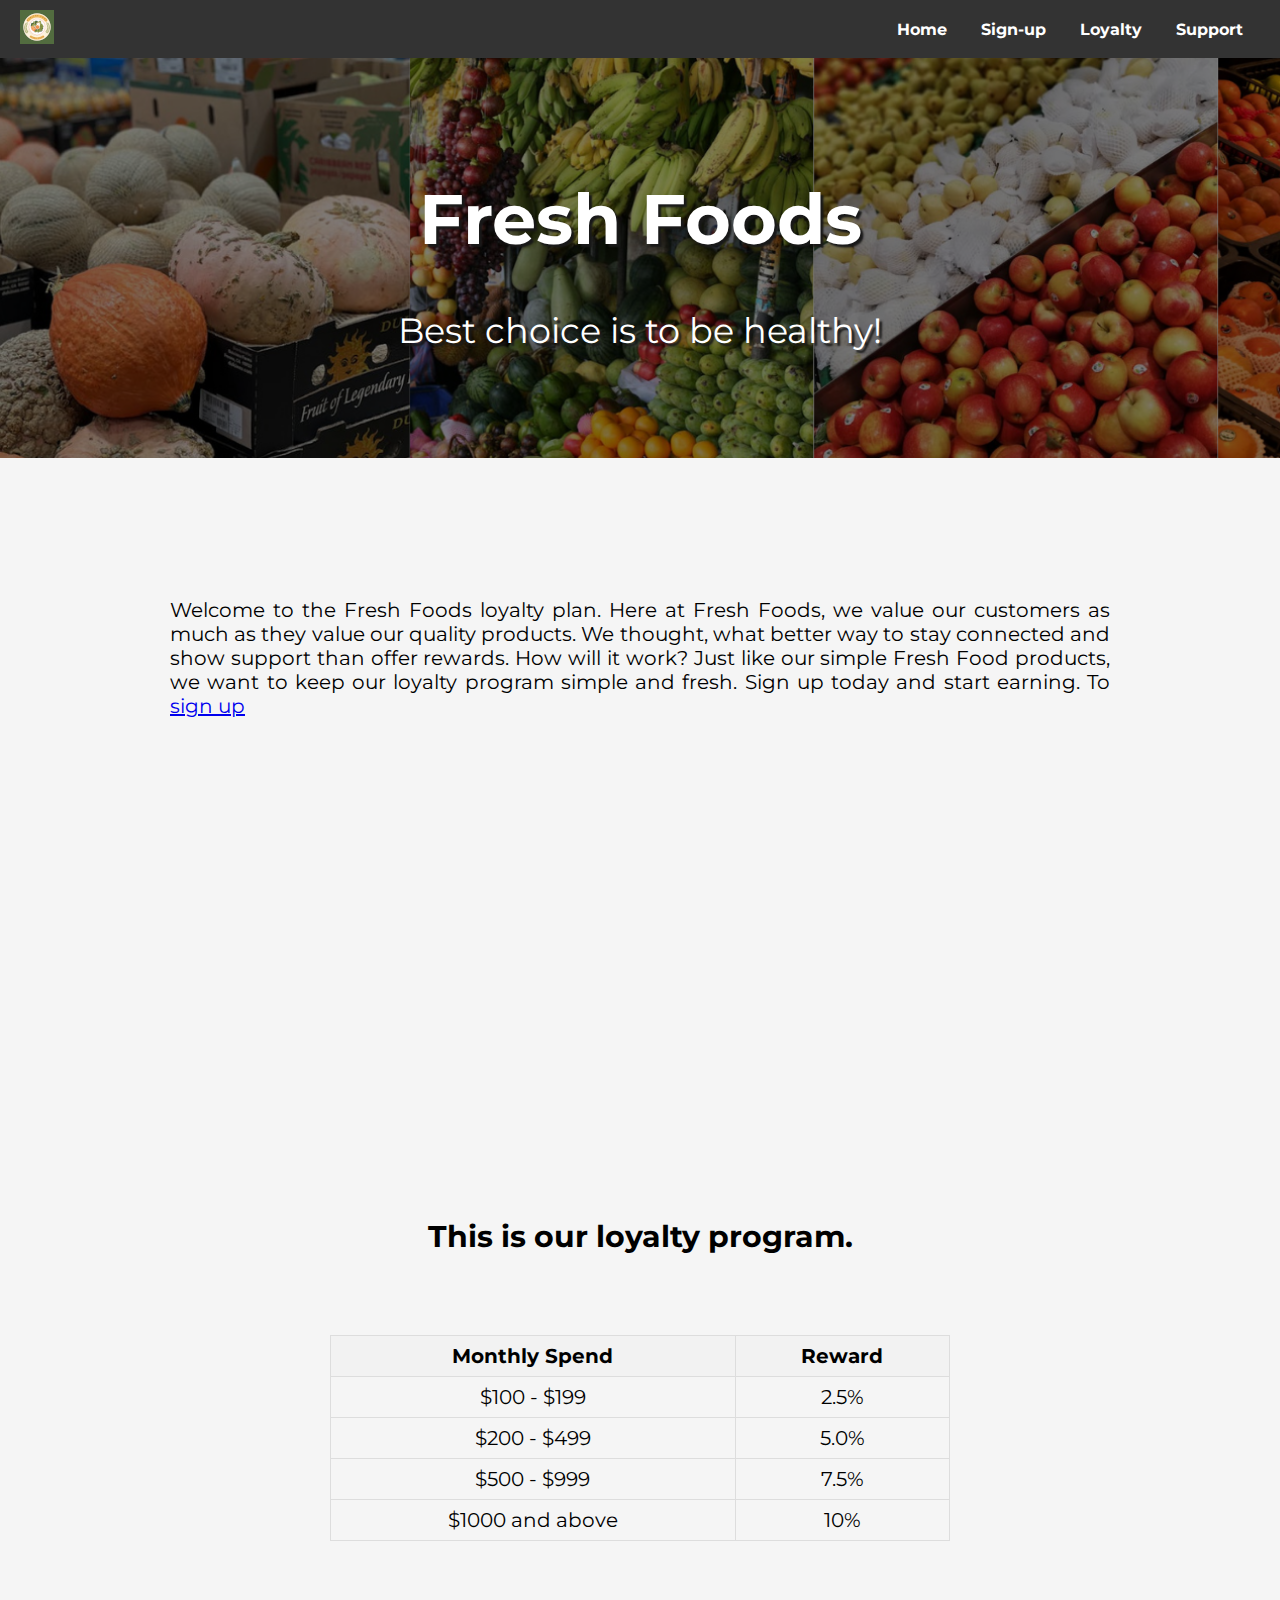
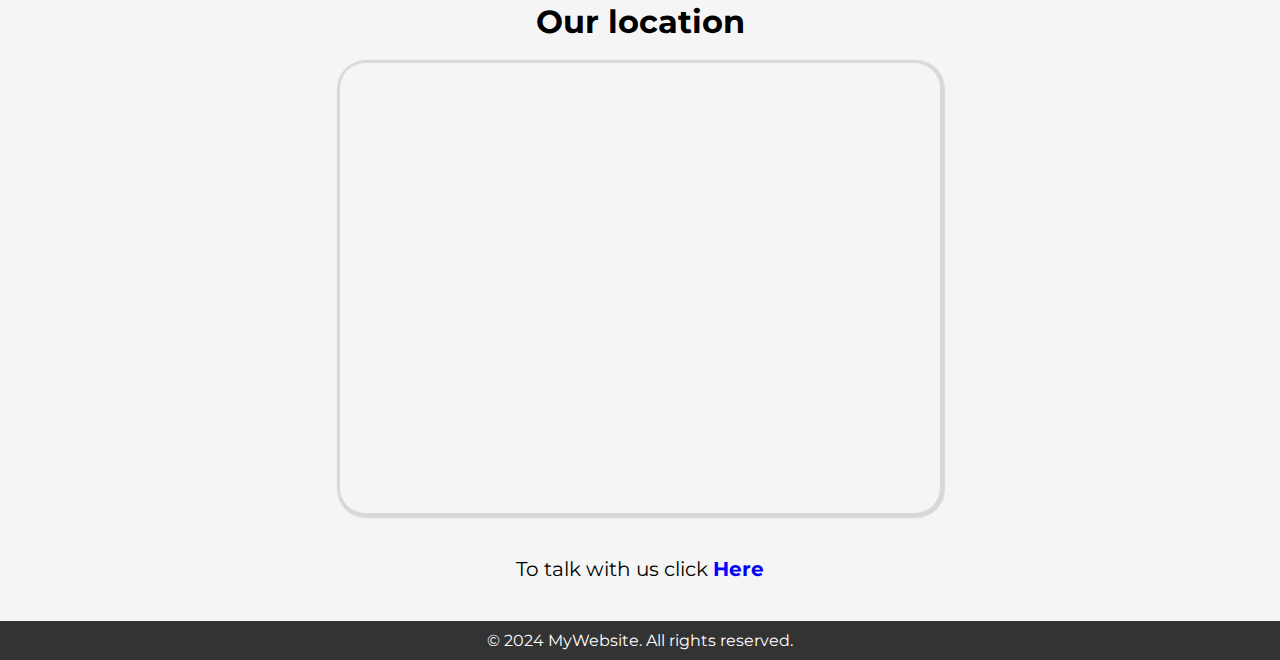
<file: index.html>
<!DOCTYPE html>
<html lang="en">
<head>
    <meta charset="UTF-8">
    <meta name="viewport" content="width=device-width, initial-scale=1.0">
    <title>Website Example</title>
    <link rel="stylesheet" href="styles.css">
    <link href="https://fonts.googleapis.com/css2?family=Roboto:ital,wght@0,100;0,300;0,400;0,500;0,700;0,900;1,100;1,300;1,400;1,500;1,700;1,900&display=swap" rel="stylesheet">
    <link href="https://fonts.googleapis.com/css2?family=Montserrat:ital,wght@0,100..900;1,100..900&family=Roboto:ital,wght@0,100;0,300;0,400;0,500;0,700;0,900;1,100;1,300;1,400;1,500;1,700;1,900&display=swap" rel="stylesheet">
</head>
<body>

    <div class="navbar">
        <a href="#" class="logo">
            <img src="../images/logofreshfood.png" alt="freshfoodlogo">
        </a>
        <div class="hamburger" onclick="toggleMenu()">
            <div></div>
            <div></div>
            <div></div>
        </div>
        <ul class="navbar-links" id="navLinks">
            <li><a href="index.html" target="_blank" >Home</a></li>
            <li><a href="signup.html" target="_blank">Sign-up</a></li>
            <li><a href="#p2" target="_blank">Loyalty</a></li>
            <li><a href="support.html" target="_blank">Support</a></li>
        </ul>
    </div>

    <div class="banner"> 
        <div class="banner-content">
            <h1>Fresh Foods</h1>
            <p>Best choice is to be healthy!</p>
        </div>
    </div>

    <div class="video">
        <div class="content">
            <p>
                Welcome to the Fresh Foods loyalty plan.
                Here at Fresh Foods, we value our customers as much as they value our quality
                products. We thought, what better way to stay connected and show support than
                offer rewards.
                How will it work?
                Just like our simple Fresh Food products, we want to keep our loyalty program simple
                and fresh.

                Sign up today and start earning.
                To <a href="signup.html" target="_blank">sign up</a>  
            </p>  
            <iframe id="videoadjuste" width="560" height="315" src="https://www.youtube.com/embed/3nN4wZ9UBNg?si=QoH05Ozq7Rp-XBpY" title="YouTube video player" frameborder="0" allow="accelerometer; autoplay; clipboard-write; encrypted-media; gyroscope; picture-in-picture; web-share" referrerpolicy="strict-origin-when-cross-origin" allowfullscreen></iframe>
            <p id="p2">This is our loyalty program.</p> 
            <table>
                <thead>
                    <tr>
                        <th>Monthly Spend</th>
                        <th>Reward</th>
                    </tr>
                </thead>
                <tbody>
                    <tr>
                        <td>$100 - $199</td>
                        <td>2.5%</td>
                    </tr>
                    <tr>
                        <td>$200 - $499</td>
                        <td>5.0%</td>
                    </tr>
                    <tr>
                        <td>$500 - $999</td>
                        <td>7.5%</td>
                    </tr>
                    <tr>
                        <td>$1000 and above</td>
                        <td>10%</td>
                    </tr>
                </tbody>
            </table>
            
        </div>
    </div>
    <div class="maps">
        <h1>Our location</h1>
        <iframe src="https://www.google.com/maps/embed?pb=!1m18!1m12!1m3!1d191973.4764886705!2d174.58944753014237!3d-41.2525845065755!2m3!1f0!2f0!3f0!3m2!1i1024!2i768!4f13.1!3m3!1m2!1s0x6d38b1fc49e974cb%3A0xa00ef63a213b470!2sWellington!5e0!3m2!1sen!2snz!4v1727002508447!5m2!1sen!2snz" width="600" height="450" style="border:0;" allowfullscreen="" loading="lazy" referrerpolicy="no-referrer-when-downgrade"></iframe>

    </div>
    
    <p id="clickhere">To talk with us click <a href="support.html" target="_blank">Here</a>
    </p>

    <footer>
        &copy; 2024 MyWebsite. All rights reserved.
    </footer>

    <script src="script.js"></script>

</body>
</html>
</file>
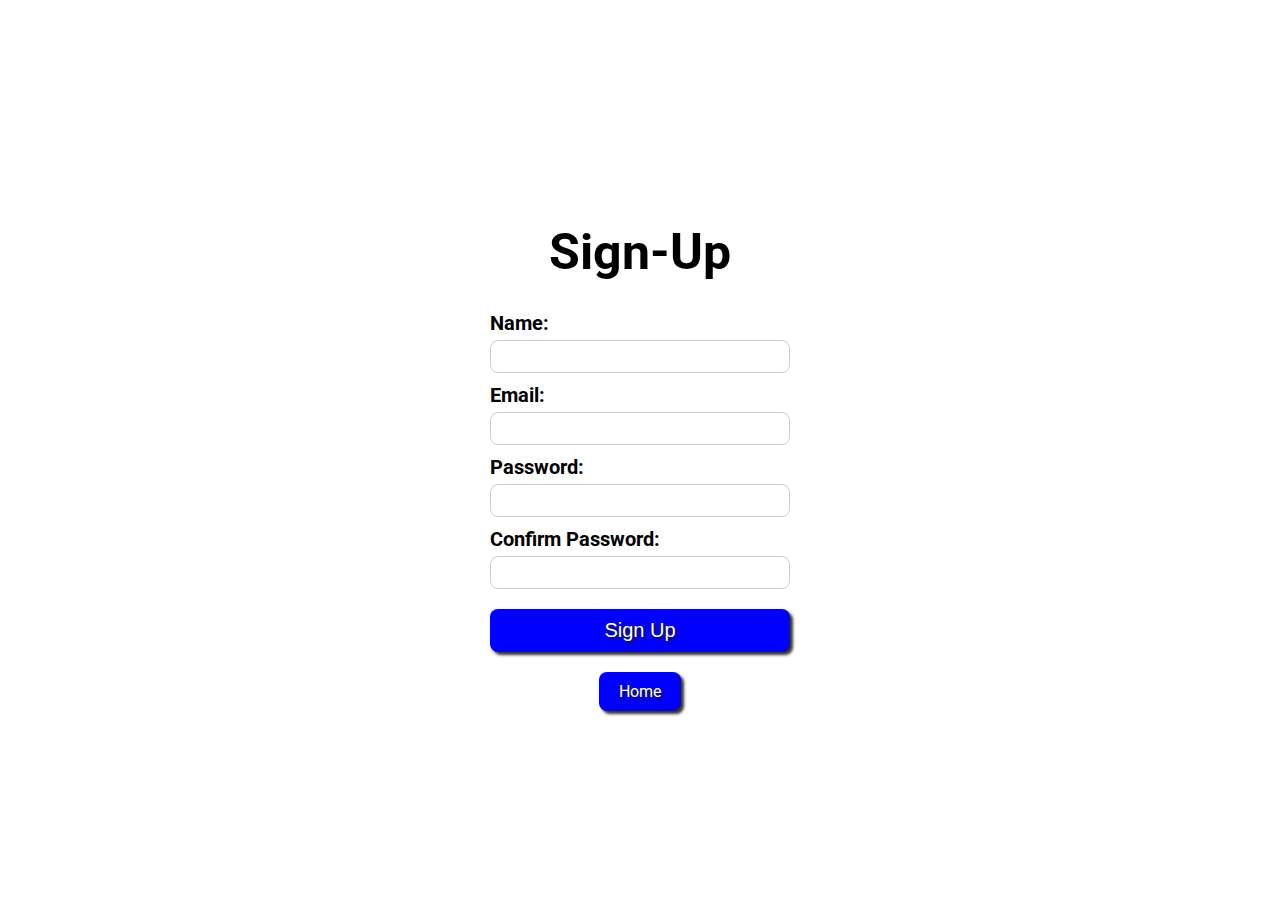
<file: signup.html>
<!DOCTYPE html>
<html lang="en">
<head>
    <meta charset="UTF-8">
    <meta name="viewport" content="width=device-width, initial-scale=1.0">
    <title>Sign-Up Form</title>
    <link rel="stylesheet" href="stylessignup.css">
    <link href="https://fonts.googleapis.com/css2?family=Roboto:ital,wght@0,100;0,300;0,400;0,500;0,700;0,900;1,100;1,300;1,400;1,500;1,700;1,900&display=swap" rel="stylesheet">
    <link href="https://fonts.googleapis.com/css2?family=Montserrat:ital,wght@0,100..900;1,100..900&family=Roboto:ital,wght@0,100;0,300;0,400;0,500;0,700;0,900;1,100;1,300;1,400;1,500;1,700;1,900&display=swap" rel="stylesheet">
</head>
<body>

    <h1>Sign-Up </h1>
    <form id="signupForm" onsubmit="return handleSubmit(event)">
        <label for="name">Name:</label>
        <input type="text" id="name" name="name" required>

        <label for="email">Email:</label>
        <input type="email" id="email" name="email" required>

        <label for="password">Password:</label>
        <input type="password" id="password" name="password" required minlength="6">

        <label for="confirmPassword">Confirm Password:</label>
        <input type="password" id="confirmPassword" name="confirmPassword" required minlength="6">

        <button type="submit">Sign Up</button>
    </form>
    <a href="index.html">Home</a>

    <script src="script.js"></script>
</body>
</html>
</file>
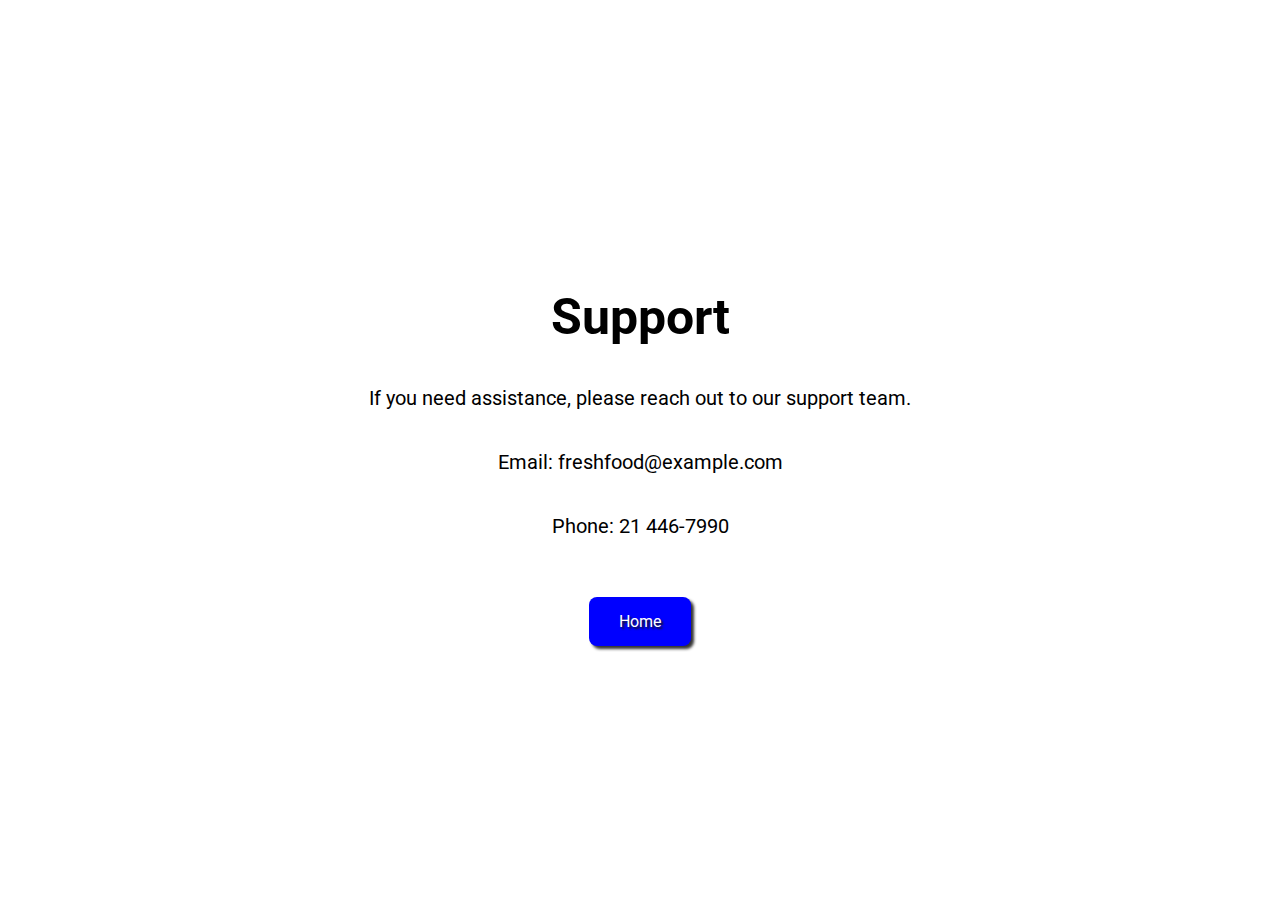
<file: support.html>
<!DOCTYPE html>
<html lang="en">
<head>
    <meta charset="UTF-8">
    <meta name="viewport" content="width=device-width, initial-scale=1.0">
    <title>Support Page</title>
    <link rel="stylesheet" href="stylessupport.css">
    <link href="https://fonts.googleapis.com/css2?family=Roboto:ital,wght@0,100;0,300;0,400;0,500;0,700;0,900;1,100;1,300;1,400;1,500;1,700;1,900&display=swap" rel="stylesheet">
    <link href="https://fonts.googleapis.com/css2?family=Montserrat:ital,wght@0,100..900;1,100..900&family=Roboto:ital,wght@0,100;0,300;0,400;0,500;0,700;0,900;1,100;1,300;1,400;1,500;1,700;1,900&display=swap" rel="stylesheet">
</head>
<body>

    <h1>Support</h1>
    <p>If you need assistance, please reach out to our support team.</p>
    <p>Email: freshfood@example.com</p>
    <p>Phone: 21 446-7990</p>
    
    <br>
    <a href="index.html">Home</a>

</body>
</html>
</file>
<file: styles.css>
body {
    margin: 0;
    font-family: 'Montserrat', sans-serif;
    background-color: #f5f5f5;
}

.navbar {
    display: flex;
    justify-content: space-between;
    align-items: center;
    background-color: #333;
    padding: 10px 20px;
    position: relative;
}
.navbar-links {
    display: flex;
    list-style: none;
    margin: 0;
    padding: 0;
}

.navbar-links li {
    margin: 0 5px;
}

.navbar-links a {
    color: white;
    font-weight: bold;
    text-decoration: none;
    padding: 8px 12px;
    transition: background 0.3s;
}

.navbar-links a:hover {
    background: #575757;
    border-radius: 10px;
}

.hamburger {
    display: none;
    flex-direction: column;
    cursor: pointer;
}

.hamburger div {
    width: 25px;
    height: 3px;
    background: whitesmoke;
    margin: 4px 5px;
}
.banner {
    background-image: url('/images/bannerimage.png');
    background-size: cover;
    position: relative;
    width: 100%;
    height: 400px;
    color: white;
    text-align: center;
    font-size: 35px;
    text-shadow: 3px 3px 2px #191919;
}
.banner::after {
    content: '';
    position: absolute;
    top: 0;
    left: 0;
    right: 0;
    bottom: 0;
    background: rgba(0, 0, 0, 0.5); /* Dark overlay */
}

.banner-content {
    position: absolute;
    top: 50%;
    left: 50%;
    transform: translate(-50%, -50%);
    z-index: 1; 
}
.video{
    margin-top: 20px;
    padding: 20px;
    text-align: center;
    font-size: 20px;
}

.content >p{
    margin: 50px;
    padding: 50px 100px;
    text-align: justify;
    font-size: 20px;
}

#p2{
    font-size: 30px;
    padding: 30px;
    font-weight: bold;
    justify-content: center;
    text-align: center;
}

table {
    width: 50%;
    border-collapse: collapse;
    margin: 20px auto;
}
th, td {
    border: 1px solid #ddd;
    padding: 8px;
    text-align: center;
}
th {
    background-color: #f2f2f2;
}

.maps{
    text-align: center;
    align-items: center;
    border: none;
}
.maps >iframe{
    border-radius: 25px;
    box-shadow: 1px 1px 1px 4px #d9d8d8;
}
#clickhere{
    font-size: 20px;
    text-align: center;
    padding: 20px;
}
#clickhere >a{
    text-decoration: none;
    color: blue;
    font-weight: bold;
}

footer {
    background-color: #333;
    color: white;
    text-align: center;
    padding: 10px 0;
    position: relative;
    bottom: 0;
    width: 100%;
}

@media (max-width: 900px) {
    .navbar-links {
        display: none;
        flex-direction: row;
        position: absolute;
        top: 20px;
        left: 110px;
        bottom: 10px;
        background-color: #333;
        width: 100%;
    }
    .navbar-links.active {
        display: flex;
        width: auto;
        left: 70px;
        font-size: 10px;
        justify-content: center;
    }
    .hamburger {
        display: flex;
    }
    .banner{
        width: auto;
    }
    #videoadjuste{
        width: 300px;
        height: 250px;
        justify-content: center;
        padding: 15px;
        margin: auto;
    }
    .content{
        padding: 10px;
        text-align: center;
        font-size: 15px;
    }
    .content >p{
        margin: auto;
        padding: 10px ;
        text-align: justify;
        font-size: 15px;
    }
    .maps >iframe{
        border-radius: 20px;
        box-shadow: 1px 1px 1px 4px #d9d8d8;
        width: 250px;
        height: 250px;
    }

}
@media (max-width: 1270px ) {
    .content{
        padding: 10px;
        text-align: center;
        font-size: 20px;
}
}
</file>
<file: stylessignup.css>
body {
    font-family: 'Roboto', sans-serif;
    display: flex;
    flex-direction: column;
    align-items: center;
    justify-content: center;
    height: 100vh;
    margin: 0;
}

h1 {
    margin-bottom: 20px;
    font-size: 50px;
}

form {
    display: flex;
    flex-direction: column;
    width: 300px;
}

label {
    margin-top: 10px;
    font-weight: bold;
    font-size: 20px;
}

input {
    padding: 8px;
    margin-top: 5px;
    border: 1px solid #ccc;
    border-radius: 8px;
}

button {
    margin-top: 20px;
    padding: 10px;
    background-color:#0000ff;;
    color: white;
    border: none;
    border-radius: 8px;
    cursor: pointer;
    font-size: 20px;
    text-shadow: 2px 2px 2px #191919;
    box-shadow: 3px 3px 3px #333;
}

button:hover {
    background-color: #11b43d;
    border-radius: 15px;
    text-shadow:none;
    font-weight: bold;
}
a {
    margin-top: 20px;
    text-decoration: none;
    color: #fff;
    background-color: #0000ff;
    border: none;
    padding: 10px 20px;
    font-size: 16px;
    cursor: pointer;
    border-radius: 8px;
    text-shadow: 2px 2px 2px #191919;
    box-shadow: 3px 3px 3px #333;
}
a:hover{
    background-color: #11b43d;
    border-radius: 30px;
    text-shadow:none;
    font-weight: bold;
}
</file>
<file: stylessupport.css>
body {
    font-family: 'Roboto', sans-serif;;
    display: flex;
    flex-direction: column;
    align-items: center;
    justify-content: center;
    height: 100vh;
    margin: 0;
}

h1 {
    margin-bottom: 20px;
    font-size: 50px;
}
p{
    font-size: 20px;
}

iframe {
    border: none;
}

a {
    margin-top: 20px;
    text-decoration: none;
    color: #fff;
    background-color: #0000ff;
    border: none;
    padding: 15px 30px;
    font-size: 16px;
    cursor: pointer;
    border-radius: 8px;
    text-shadow: 2px 2px 2px #191919;
    box-shadow: 3px 3px 3px #333;
}
a:hover{
    background-color: #11b43d;
    border-radius: 30px;
    text-shadow:none;
    font-weight: bold;
}
</file>
